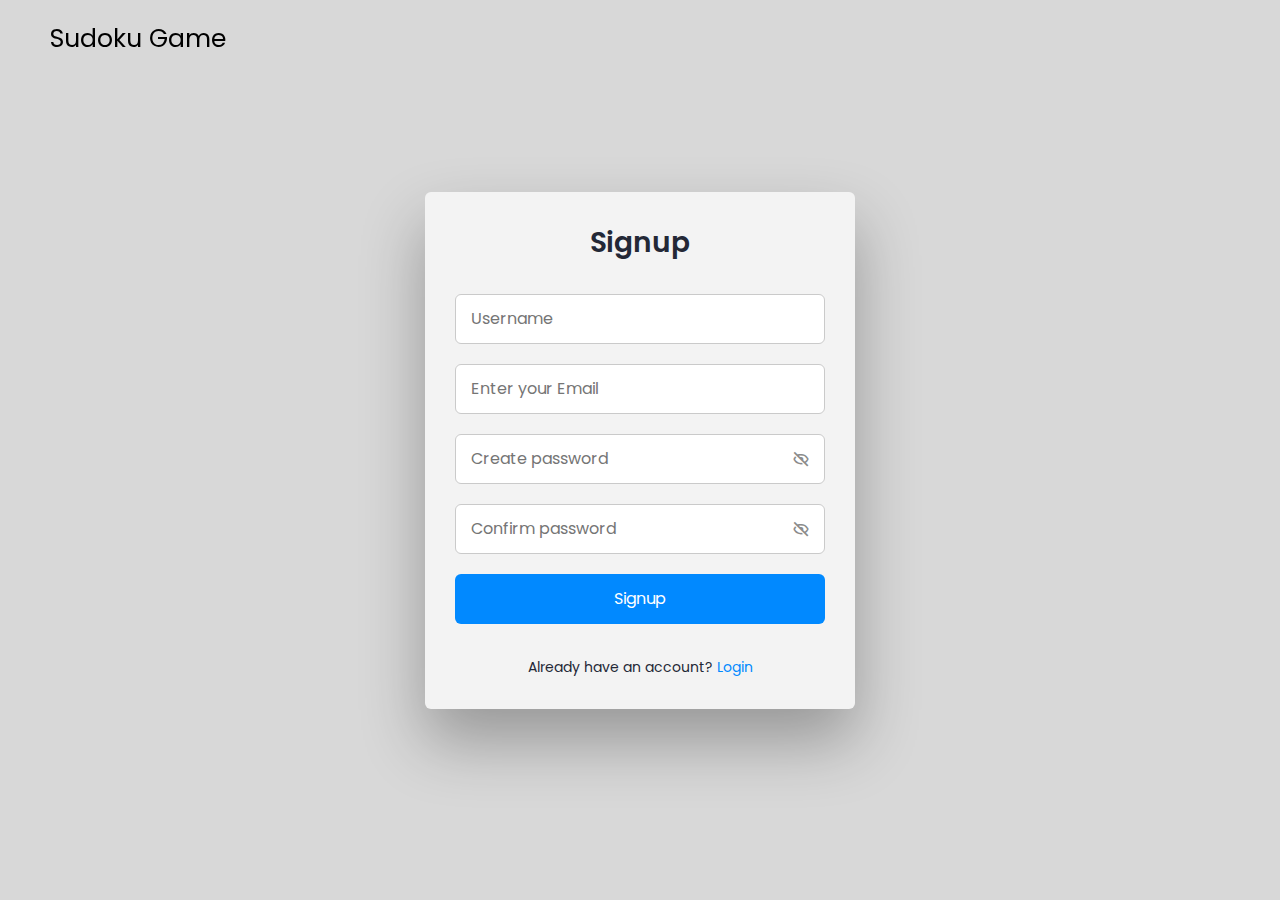
<file: index.html>
<!DOCTYPE html>
<html lang="en">
  <head>
    <meta charset="UTF-8" />
    <meta http-equiv="X-UA-Compatible" content="IE=edge" />
    <meta name="viewport" content="width=device-width, initial-scale=1.0" />
    <link rel="shortcut icon" type="image/png" href="./img/sudoku-icon.png" />
    <link rel="stylesheet" href="./css/style.css" />
    <link rel="stylesheet" href="./fontawesome-free-5.15.4-web/css/all.css" />
    <script type="module" src="./src/Game/GameBoardsController.js"></script>
    <title>Sudoku Game</title>
  </head>
  <body>
    <header class="header-container">
      <h1 class="header">
        Sudoku Game
        <span class="user-name"></span>
      </h1>
      <button class="logout-btn">Log out</button>
    </header>
    <div class="init">
      <p class="instruction-1">
        If you can't solve the puzzle Click the
        <span class="decorator-button">Solve</span>
        button to see the solution.
      </p>
      <p class="instruction-2">
        For the New game just click the
        <span class="decorator-button">New Game</span>
        button.
      </p>
      <p class="instruction-3">
        You get one <span class="error">Error</span> for each incorrect number.
        If the number of errors reaches 3 you lose the Game.
      </p>
      <p class="instruction-4">
        And also You have <span class="decorator-button">10 minutes</span> for
        Solving the puzzle.
      </p>
      <p class="instruction-5">
        At the end, once you've completed the entire game board, you'll see
        whether you've solved the puzzle or not.
      </p>
      <button type="button" class="new-board-btn">Game Board</button>
    </div>
    <div class="game-section"></div>
    <div class="post first-post">
      <h2 class="entry-title">About Sudoku</h2>
      <div class="entry-content">
        <p class="entry-paragrpah">
          The popular Japanese puzzle game Sudoku is based on a logical
          arrangement of numbers.<br />
          Sudoku is an online logic game that does not require calculations or
          special mathematical skills.<br />
          All you need is your brain and the ability to focus.
        </p>
      </div>
    </div>
    <div class="post second-post">
      <h2 class="entry-title">How to play Sudoku</h2>
      <div class="entry-content">
        <p class="entry-paragraph">
          The goal of Sudoku is to fill a 9x9 grid with numbers so that each
          column, row, and 3x3 grid has numbers from 1 to 9.<br />
          At the beginning of the game, some cells of the 9x9 grid will be
          filled.<br />
          Your task is to fill in the missing numbers and fill in the entire
          grid using logic. Remember, the move will be invalid if:
        </p>
        <ul>
          <li>Any string contains duplicate numbers from 1 to 9</li>
          <li>Any column contains duplicate numbers from 1 to 9</li>
          <li>Any 3x3 grid contains duplicate numbers from 1 to 9</li>
        </ul>
      </div>
    </div>
    <div class="popup hidden">
      <button class="popup-button">&times;</button>
      <h4 class="popup-content"></h4>
    </div>
    <div class="overlay hidden"></div>

    <!-- Fake loading popup -->
    <div id="loading-popup">
      <div id="loading-spinner"></div>
    </div>
  </body>
</html>
</file>
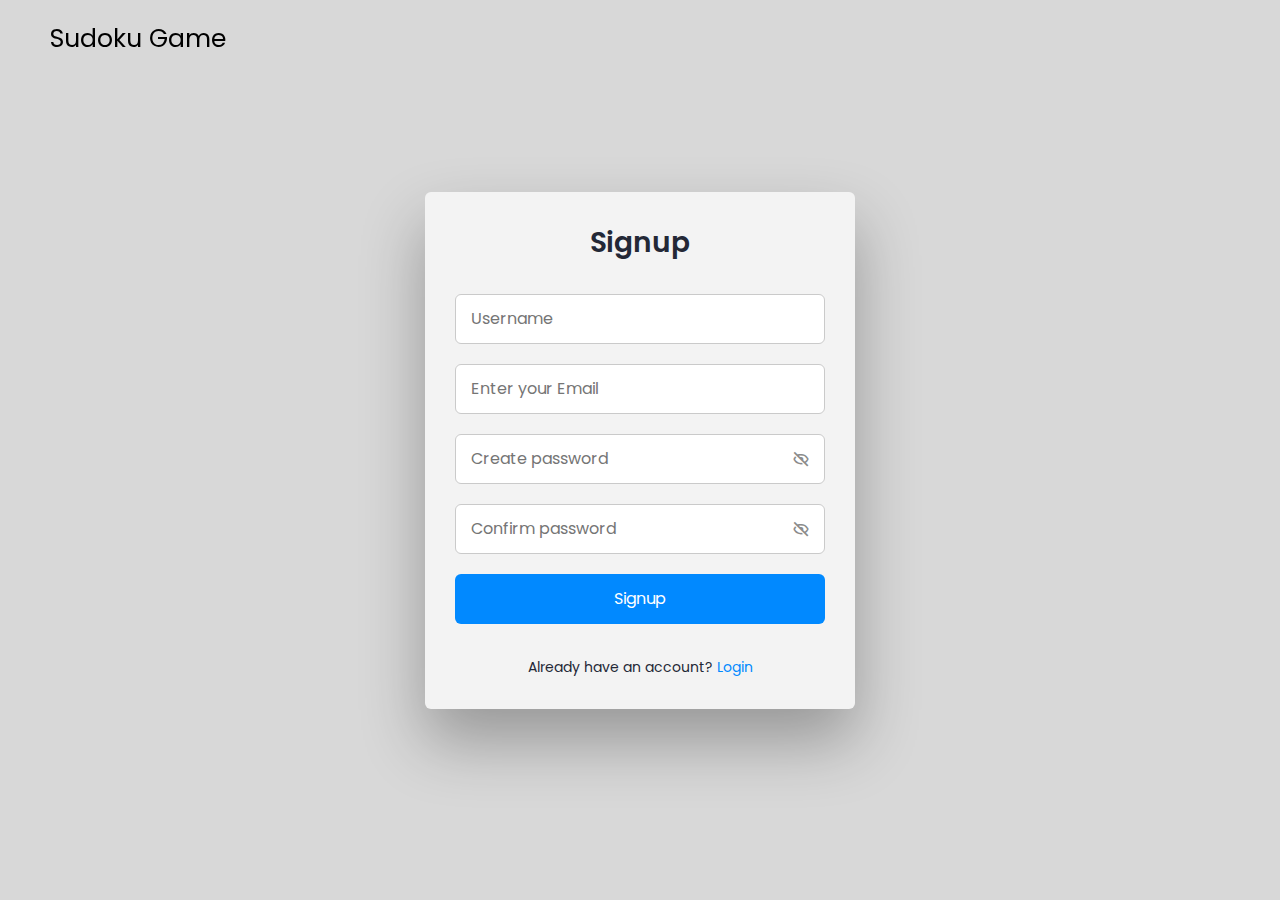
<file: signupLogin.html>
<!DOCTYPE html>
<html lang="en">
  <head>
    <meta charset="UTF-8" />
    <meta http-equiv="X-UA-Compatible" content="IE=edge" />
    <meta name="viewport" content="width=device-width, initial-scale=1.0" />
    <link rel="shortcut icon" type="image/png" href="./img/login-.png" />
    <link rel="stylesheet" href="./css/signupLogin.css" />
    <link rel="stylesheet" href="./css/style.css" />
    <link
      href="https://unpkg.com/boxicons@2.1.4/css/boxicons.min.css"
      rel="stylesheet"
    />
    <link rel="stylesheet" href="./fontawesome-free-5.15.4-web/css/all.css" />
    <script type="module" src="./src/auth/signupAndLogin.js"></script>
    <title>Sudoku Game: Login And Sign Up</title>
  </head>
  <body>
    <div class="header-out">Sudoku Game</div>
    <section class="container forms">
      <!-- Login Form -->
      <div class="form login">
        <div class="form-content">
          <header>Login</header>

          <form action="#" class="login-form">
            <div class="login-email-field">
              <div class="field input-field">
                <input
                  type="email"
                  placeholder="Email"
                  class="input email-login"
                />
              </div>
              <span class="error email-error">
                <i class="bx bx-error-circle error-icon"></i>
                <p class="error-text error-text-email">
                  Please enter a valid email
                </p>
              </span>
            </div>
            <div class="login-password-field">
              <div class="field input-field">
                <input
                  type="password"
                  placeholder="Password"
                  class="password password-login"
                />
                <i class="bx bx-hide eye-icon"></i>
                <span class="error password-error">
                  <i class="bx bx-error-circle error-icon"></i>
                  <p class="error-text error-text-password">
                    Sorry, your password was inccorect.
                  </p>
                </span>
              </div>
            </div>
            <div class="form-link">
              <a href="#" class="forgot-pass"> Forgot password? </a>
            </div>
            <div class="field button-field">
              <button>Login</button>
            </div>
            <div class="form-link">
              <span>Don't have an account?</span>
              <a href="#" class="link signup-link"> Signup </a>
            </div>
          </form>
        </div>
      </div>

      <!-- Fake loading popup -->
      <div id="loading-popup">
        <div id="loading-spinner"></div>
      </div>

      <!-- Signup Form -->
      <div class="form signup">
        <div class="form-content">
          <header>Signup</header>

          <form action="#" class="signup-form">
            <div class="username-field">
              <div class="field input-field">
                <input
                  type="text"
                  placeholder="Username"
                  class="input username"
                />
              </div>
              <span class="error username-error">
                <i class="bx bx-error-circle error-icon"></i>
                <p class="error-text">Please write your Username</p>
              </span>
            </div>
            <div class="email-field">
              <div class="field input-field">
                <input
                  type="email"
                  placeholder="Enter your Email"
                  class="input email"
                />
              </div>
              <span class="error email-error">
                <i class="bx bx-error-circle error-icon"></i>
                <p class="error-text">Please enter a valid email</p>
              </span>
            </div>
            <div class="password-field">
              <div class="field input-field">
                <input
                  type="password"
                  placeholder="Create password"
                  class="password"
                />
                <i class="bx bx-hide eye-icon"></i>
              </div>
              <span class="error password-error">
                <i class="bx bx-error-circle error-icon"></i>
                <p class="error-text">
                  Please enter atleast 8 character with number, symbol, capital
                  and small letter.
                </p>
              </span>
            </div>
            <div class="confirm-password-field">
              <div class="field input-field">
                <input
                  type="password"
                  placeholder="Confirm password"
                  class="cPassword password"
                />
                <i class="bx bx-hide eye-icon"></i>
              </div>
              <span class="error cPassword-error">
                <i class="bx bx-error-circle error-icon"></i>
                <p class="error-text">Password don't match</p>
              </span>
            </div>
            <div class="field button-field">
              <button>Signup</button>
            </div>
            <div class="form-link">
              <span>Already have an account?</span>
              <a href="#" class="link login-link"> Login </a>
            </div>
          </form>
        </div>
      </div>
    </section>

    <!-- Popup -->
    <div class="popup hidden">
      <button class="popup-button">&times;</button>
      <h4 class="popup-content"></h4>
    </div>
    <div class="overlay hidden"></div>
  </body>
</html>
</file>
<file: css/style.css>
/* Google Fonts - Poppins*/
@import url('https://fonts.googleapis.com/css2?family=Poppins:wght@300;400;500;600&display=swap');

/* ---- GENERAL AND INSTRUCTIONS STYLES ---- */
:root {
  --color-primary: #1b4f72;
  --color-primary-out: #fff;
  --color-background-primary-out: #d8d8d8;

  --color-secondary: #f56e6e;
  --color-background-secondary-out: #f3f3f3;

  --color-error-out: #d93025;
  --color-spinner-out: #3498db;

  --color-tertiary: #9acd32;
  --color-background-tertiary-out: #0189ff;

  --color-header: #f2f2f2;
  --color-even: #eff6ff;
  --color-odd: #fcf3f3;
  --color-modal: #f3f3f3;
  --color-box-shadow: #0000004d;

  --color-button-background: #fff;
  --color-button-background-out: #1f58f5;

  --color-body-background: #fdfdfd;
  --color-solved-allowed: #02b89f;
  --color-input-hover: #f5f5f5;
  --color-input-border: #aaa;

  --font-instructions-button: 18px;
  --button-border-radius: 3px;
  --transition-button: all 0.3s;
  --transition-modal: all 0.5s;
}

* {
  margin: 0;
  padding: 0;
  box-sizing: border-box;
  font-family: 'Poppins', sans-serif;
  border-spacing: 0;
}
body {
  font-family: 'Segoe UI', Tahoma, Geneva, Verdana, sans-serif;
  background-color: var(--color-body-background);
}
.init {
  position: relative;
  margin: 60px 0 30px 40px;
}
.header-container {
  position: fixed;
  top: 0;
  left: 0;
  right: 0;
  background-color: var(--color-header);
  padding: 5px;
  display: flex;
  justify-content: space-between;
  z-index: 1;
}

.header {
  color: var(--color-primary);
  letter-spacing: 1px;
  margin-left: 20px;
}
.instruction-1,
.instruction-2,
.instruction-3,
.instruction-4,
.instruction-5 {
  display: list-item;
  font-size: var(--font-instructions-button);
  color: var(--color-primary);
  letter-spacing: 0.6px;
}
/* ---- ERRORS STYLES ----*/
.error {
  color: var(--color-secondary);
  font-weight: bold;
}

.errors-counter {
  position: absolute;
  left: 50%;
  font-size: 20px;
  font-weight: bold;
  color: var(--color-primary);
}
/* ---- TIMER STYLES ---- */
.timer-container {
  display: flex;
  flex-direction: row;
  align-items: center;
  justify-content: center;
  width: 25px;
  height: 25px;
  margin-left: 100px;
}
.playingTime {
  color: var(--color-primary);
  font-size: 18px;
  font-weight: bold;
}
.limit-time {
  color: var(--color-secondary);
  font-weight: bold;
}
.which-board {
  position: absolute;
  left: 33%;
}
/* ---- SUDOKU BOARD STYLES ---- */
.game-board {
  position: relative;
  display: inline-block;
  width: 540px;
  height: 540px;
  margin-bottom: 110px;
  margin-left: 40px;
}
.sudoku-solver {
  width: 50%;
}
.board-container {
  position: relative;
  margin-left: 50px;
}
.puzzle {
  width: 540px;
  height: 540px;
}
.puzzle input {
  text-align: center;
  font-size: 30px;
  width: 60px;
  height: 60px;
  border: 1px solid var(--color-input-border);
}
.puzzle input:hover {
  background-color: var(--color-input-hover);
  box-shadow: inset 0px 0px 10px rgba(0, 0, 0, 0.1);
  outline: none;
  cursor: pointer;
}
.pause-message {
  display: none;
  position: absolute;
  top: 46%;
  left: 55%;
  transform: translate(-50%, -50%);
  font-size: 40px;
  font-weight: bold;
  color: var(--color-secondary);
  text-align: center;
  transition: opacity 0.7s;
}
img {
  cursor: pointer;
}
.even-section {
  background: var(--color-even);
}
.odd-section {
  background: var(--color-odd);
}
/* ---- STYLE FOR THE LINES THAT DIVIDE THE GRIDS ---- */
.puzzle input[data-row='2'],
.puzzle input[data-row='5'] {
  border-bottom-width: 3px;
}
.puzzle input[data-col='2'],
.puzzle input[data-col='5'] {
  border-right-width: 3px;
}

/* ---- NUMBERS AND INPUTS STYLES ---- */
input.invalid {
  border: 2px solid var(--color-secondary);
}
.solved-allowed-input {
  color: var(--color-solved-allowed);
}
.digits {
  display: block;
  position: absolute;
  margin-left: 550px;
}
.numbers {
  width: 44px;
  height: 44px;
  border: 1px solid black;
  margin: 12px;
  font-size: 20px;
  font-weight: bold;
  color: var(--color-primary);
  display: flex;
  justify-content: center;
  align-items: center;
}
.number-selected {
  background-color: gray;
}

.icon-pause,
.icon-play {
  width: 22px;
  height: 22px;
  padding-right: 25px;
  cursor: pointer;
}

.icon-pause {
  background-image: url('../img/pause-icon.png');
}
.icon-play {
  display: none;
  background-image: url('../img/play-icon.png');
}
/* ---- BUTTONS STYLE ----*/
.decorator-button {
  font-weight: bold;
}
.logout-btn {
  margin-left: 10px;
  padding: 5px 10px;
  background-color: #8ebdfc;
  color: var(--color-button-background);
  border: 1px solid #8ebdfc;
  border-radius: var(--button-border-radius);
  cursor: pointer;
  font-weight: bold;
  transition: var(--transition-button);
}
.logout-btn:hover {
  color: var(--color-secondary);
  background-color: #f2f2f2;
  border: 1px solid var(--color-secondary);
}
.new-board-btn {
  display: inline-block;
  margin-top: 5px;
  padding: 5px;
  border: 1px solid #8ebdfc;
  border-radius: var(--button-border-radius);
  text-align: center;
  font-size: var(--font-instructions-button);
  font-weight: bold;
  cursor: pointer;
  color: var(--color-button-background);
  background-color: #8ebdfc;
  transition: var(--transition-button);
}
.new-board-btn:hover {
  background-color: var(--color-button-background);
  color: #8ebdfc;
}
.extra-boards {
  display: inline-block;
  margin-top: 5px;
  padding: 5px;
  border: 1px solid var(--color-secondary);
  border-radius: 3px;
  text-align: center;
  font-size: var(--font-instructions-button);
  font-weight: bold;
  cursor: pointer;
  color: var(--color-secondary);
  background-color: var(--color-button-background);
  transition: var(--transition-button);
}
.extra-boards:hover {
  background-color: var(--color-secondary);
  color: var(--color-button-background);
}
.action-btns {
  position: absolute;
  bottom: 96%;
  left: 85%;
}
.remove-board-btn {
  border: none;
  margin-right: 18px;
  cursor: pointer;
}
.remove-board-btn:hover::after {
  content: 'Delete Board';
  display: inline-block;
  background-color: #333;
  color: var(--color-input-hover);
  padding: 5px;
  border-radius: 5px;
  position: absolute;
  top: 35px;
  z-index: 1;
}
.save-game-btn {
  border: 1px solid var(--color-solved-allowed);
  border-radius: var(--button-border-radius);
  background-color: inherit;
  color: var(--color-solved-allowed);
  cursor: pointer;
  padding: 5px;
  font-weight: bold;
  transition: var(--transition-button);
}
.save-game-btn:hover {
  background-color: var(--color-solved-allowed);
  color: var(--color-button-background);
}

.load-button {
  position: absolute;
  left: 65%;
  margin-top: 9px;
  border: 1px solid var(--color-primary);
  border-radius: 5px;
  background-color: var(--color-button-background);
  color: var(--color-primary);
  font-weight: bold;
  padding: 14.5px;
  text-align: center;
  text-decoration: none;
  font-size: var(--font-instructions-button);
  display: inline-block;
  cursor: pointer;
  letter-spacing: 1px;
  transition: var(--transition-button);
}
.solve-button {
  position: absolute;
  left: 33%;
  margin-top: 9px;
  border: 1px solid var(--color-primary);
  border-radius: 5px;
  background-color: var(--color-button-background);
  color: var(--color-primary);
  font-weight: bold;
  padding: 15px 30px;
  text-align: center;
  text-decoration: none;
  font-size: var(--font-instructions-button);
  display: inline-block;
  cursor: pointer;
  letter-spacing: 1px;
  transition: var(--transition-button);
}
.solve-button:hover,
.load-button:hover {
  background-color: var(--color-primary);
  color: var(--color-button-background);
}
.popup-button {
  position: absolute;
  top: 10px;
  left: 10px;
  width: 30px;
  border: 1px solid var(--color-primary);
  border-radius: var(--button-border-radius);
  background-color: var(--color-modal);
  color: #535353;
  font-size: 1.5rem;
  font-weight: 400;
  cursor: pointer;
  transition: var(--transition-button);
}
.popup-button:hover {
  background-color: var(--color-primary);
  color: var(--color-modal);
}

/* ---- INFO STYLE ---- */
.post {
  width: 60%;
  text-align: center;
}
.second-post {
  margin-top: 20px;
}
.entry-title {
  text-align: left;
  padding-left: 30px;
  margin-bottom: 15px;
  font-size: 28px;
  font-weight: 700;
  line-height: 36px;
  vertical-align: middle;
  color: var(--color-primary);
}
.entry-content {
  padding-left: 20px;
  text-align: left;
  font-size: 15px;
  line-height: 25px;
  color: #6e7c8c;
}
.entry-paragraph {
  margin: 1em 0;
}
.entry-content ul {
  display: block;
  margin: 30px 0;
  padding: 30px 30px 30px 45px;
  border: 1px solid #c3dbfa;
  border-radius: 8px;
  background-color: #c3dbfa;
  list-style: disc outside;
}
/* ---- POPUP STYLE ----*/
.popup {
  position: fixed;
  top: 50%;
  left: 50%;
  transform: translate(-50%, -50%);
  max-width: 60rem;
  background: var(--color-modal);
  padding: 5rem 6rem;
  box-shadow: 0 4rem 6rem var(--color-box-shadow);
  z-index: 1000;
  transition: var(--transition-modal);
}
.overlay {
  position: fixed;
  top: 0;
  left: 0;
  width: 100%;
  height: 100%;
  background-color: var(--color-box-shadow);
  backdrop-filter: blur(4px);
  z-index: 100;
  transition: var(--transition-modal);
}
.popup-content {
  font-size: 20px;
  color: var(--color-primary);
  margin-bottom: 20px;
  line-height: 1.5;
}
.hidden {
  visibility: hidden;
  opacity: 0;
}

/* Style for the fake loading popup */
#loading-popup {
  display: none;
  position: fixed;
  top: 0;
  left: 0;
  width: 100%;
  height: 100%;
  background-color: var(--color-box-shadow);
  z-index: 9999;
}
#loading-spinner {
  position: absolute;
  top: 40%;
  left: 48%;
  transform: translate(-50%, -50%);
  width: 60px;
  height: 60px;
  border-radius: 50%;
  border: 5px solid var(--color-background-primary-out);
  border-top-color: var(--color-spinner-out);
  animation: spin 1s infinite;
}

@keyframes spin {
  from {
    transform: rotate(0deg);
  }
  to {
    transform: rotate(360deg);
  }
}
</file>
<file: css/signupLogin.css>
/* Google Fonts - Poppins*/
@import url('https://fonts.googleapis.com/css2?family=Poppins:wght@300;400;500;600&display=swap');

* {
  margin: 0;
  padding: 0;
  box-sizing: border-box;
  font-family: 'Poppins', sans-serif;
}

.header-out {
  position: fixed;
  margin-top: 20px;
  margin-left: 50px;
  font-size: 25px;
}

.container {
  height: 100vh;
  width: 100%;
  display: flex;
  align-items: center;
  justify-content: center;
  background-color: var(--color-background-primary-out);
}

.form {
  position: absolute;
  max-width: 430px;
  width: 100%;
  padding: 30px;
  border-radius: 6px;
  background-color: var(--color-background-secondary-out);
  box-shadow: 0 2rem 4rem var(--color-box-shadow);
}

.form.login {
  display: block;
}
.form.signup {
  display: none;
}
.forms.show-signup .form.login {
  display: none;
}
.forms.show-signup .form.signup {
  display: block;
}

header {
  font-size: 28px;
  font-weight: 600;
  color: #232836;
  text-align: center;
}

form {
  margin-top: 30px;
}

form .field {
  position: relative;
  height: 50px;
  width: 100%;
  margin-top: 20px;
}

.field input,
.field button {
  height: 100%;
  width: 100%;
  border: none;
  border-radius: 6px;
  font-size: 16px;
  font-weight: 400;
}

.field input {
  outline: none;
  padding: 0 15px;
  border: 1px solid #cacaca;
}

.field input:focus {
  border-bottom-width: 3px;
  border-bottom-color: var(--color-background-tertiary-out);
}

.field button {
  background-color: var(--color-background-tertiary-out);
  color: var(--color-primary-out);
  transition: all 0.5s ease;
  cursor: pointer;
}

.field button:hover {
  background-color: var(--color-button-background-out);
}

.eye-icon {
  position: absolute;
  top: 50%;
  right: 10px;
  transform: translateY(-50%);
  font-size: 18px;
  color: #8b8b8b;
  cursor: pointer;
  padding: 5px;
}

.form-link {
  text-align: center;
  margin-top: 30px;
}

.form-link span,
.form-link a {
  font-size: 14px;
  font-weight: 400;
  color: #232836;
}

.form a {
  color: var(--color-background-tertiary-out);
  text-decoration: none;
}

.form a:hover {
  text-decoration: underline;
}

.invalid input {
  border-color: var(--color-error-out);
}

.error {
  display: flex;
  align-items: center;
  margin-top: 6px;
  color: var(--color-error-out);
  font-size: 13px;
  display: none;
}

.error .error-icon {
  margin-right: 6px;
  font-size: 15px;
}

.password-field .error {
  align-items: flex-start;
}

.password-field .error-icon {
  margin-top: 4px;
}

.invalid .error {
  display: flex;
}

/* Style for the fake loading popup */
#loading-popup {
  display: none;
  position: fixed;
  top: 0;
  left: 0;
  width: 100%;
  height: 100%;
  background-color: var(--color-box-shadow);
  z-index: 9999;
}
#loading-spinner {
  position: absolute;
  top: 40%;
  left: 48%;
  transform: translate(-50%, -50%);
  width: 60px;
  height: 60px;
  border-radius: 50%;
  border: 5px solid var(--color-background-primary-out);
  border-top-color: var(--color-spinner-out);
  animation: spin 1s infinite;
}

@keyframes spin {
  from {
    transform: rotate(0deg);
  }
  to {
    transform: rotate(360deg);
  }
}

@media screen and (max-width: 400px) {
  .form {
    padding: 15px 10px;
  }
}
</file>
